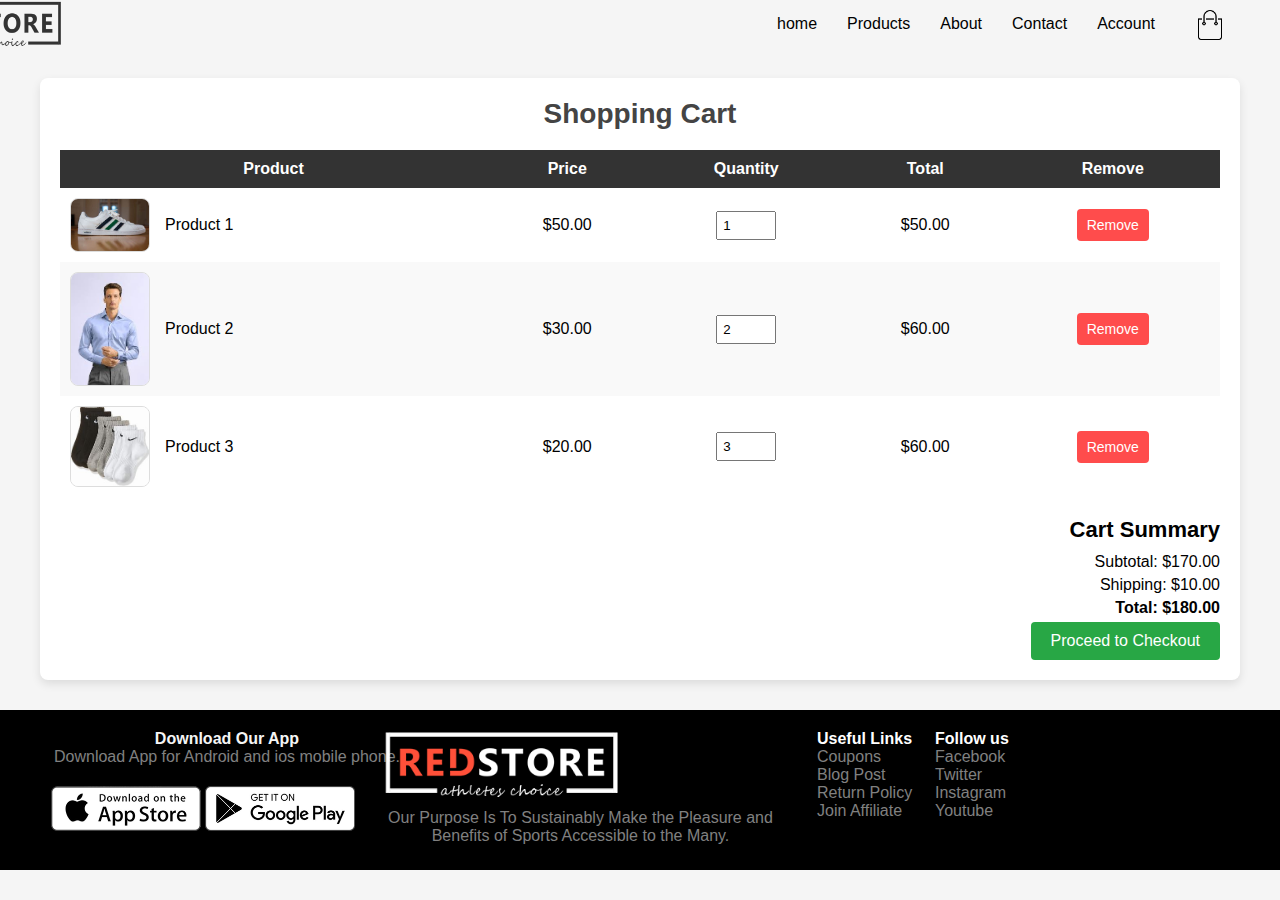
<file: project/index.html>
<!DOCTYPE html>
<html lang="en">
<head>
    <meta charset="UTF-8">
    <meta name="viewport" content="width=device-width, initial-scale=1.0">
    <title>Shopping Cart</title>
    <link rel="stylesheet" href="style.css">
</head>
<body>
    <header>
        <nav class="nav">
            <img class="logo" src="logo.png">
        <ul class="sections">
            <li><a href="Home_page.html">home</a></li>
            <li><a href="#">Products</a></li>
            <li><a href="#">About</a></li>
            <li><a href="#">Contact</a></li>
            <li><a href="#">Account</a></li>
        </ul>
        <div class="navbut">
            <a href="index.html"><img class="cart" src="cart.png"></a>
                <img class="menu" src="menu.png">
        </div>
    </nav>
    </header>

    <main class="cart-container">
        <h1>Shopping Cart</h1>
        <table class="cart-table">
            <thead>
                <tr>
                    <th>Product</th>
                    <th>Price</th>
                    <th>Quantity</th>
                    <th>Total</th>
                    <th>Remove</th>
                </tr>
            </thead>
            <tbody>
                <tr>
                    <td>
                        <div class="product-info">
                            <img src="product 3.jpg" alt="Product 1">
                            <p>Product 1</p>
                        </div>
                    </td>
                    <td>$50.00</td>
                    <td>
                        <input type="number" min="1" value="1">
                    </td>
                    <td>$50.00</td>
                    <td>
                        <button class="remove-btn">Remove</button>
                    </td>
                </tr>
                <tr>
                    <td>
                        <div class="product-info">
                            <img src="product 1.jpg" alt="Product 2">
                            <p>Product 2</p>
                        </div>
                    </td>
                    <td>$30.00</td>
                    <td>
                        <input type="number" min="1" value="2">
                    </td>
                    <td>$60.00</td>
                    <td>
                        <button class="remove-btn">Remove</button>
                    </td>
                </tr>

                <tr>
                    <td>
                        <div class="product-info">
                            <img src="product 2.jpg" alt="Product 3">
                            <p>Product 3</p>
                        </div>
                    </td>

                    <td>$20.00</td>
                    <td>
                        <input type="number" min="1" value="3">
                    </td>
                    <td>$60.00</td>
                    <td>
                        <button class="remove-btn">Remove</button>
                    </td>
                </tr>
            </tbody>
        </table>

        <div class="cart-summary">
            <h2>Cart Summary</h2>
            <p>Subtotal: $170.00</p>
            <p>Shipping: $10.00</p>
            <p><strong>Total: $180.00</strong></p>
            <a href="payment.html"><button class="checkout-btn">Proceed to Checkout</button></a>
        </div>
    </main>

    <footer>
        <div class="left_part">
            <h4>Download Our App</h4>
            <p>Download App for Android and ios mobile phone.</p>
            <img class="playstore" src="app-store.png">
            <img class="appstore" src="play-store.png">
        </div>
        <div class="middle_part">
            <img class="logo" src="logo-white.png">
            <p>Our Purpose Is To Sustainably Make the Pleasure and Benefits of Sports Accessible to the Many.</p>
        </div>
        <div class="right_part">
            <h4>Useful Links</h4>
            <ul>
                <li><a href="#">Coupons</a></li>
                <li><a href="#">Blog Post</a></li>
                <li><a href="#">Return Policy</a></li>
                <li><a href="#">Join Affiliate</a></li>
            </ul>
        </div>
        <div class="last_part">
            <h4>Follow us</h4>
            <ul>
                <li><a href="#">Facebook</a></li>
                <li><a href="#">Twitter</a></li>
                <li><a href="#">Instagram</a></li>
                <li><a href="#">Youtube</a></li>
            </ul>
        </div>
    </footer>

    <script>
        // Toggle menu for mobile
        function toggleMenu() {
            const navLinks = document.querySelector('.nav-links');
            navLinks.classList.toggle('active');
        }
    </script>
</body>
</html>
</file>
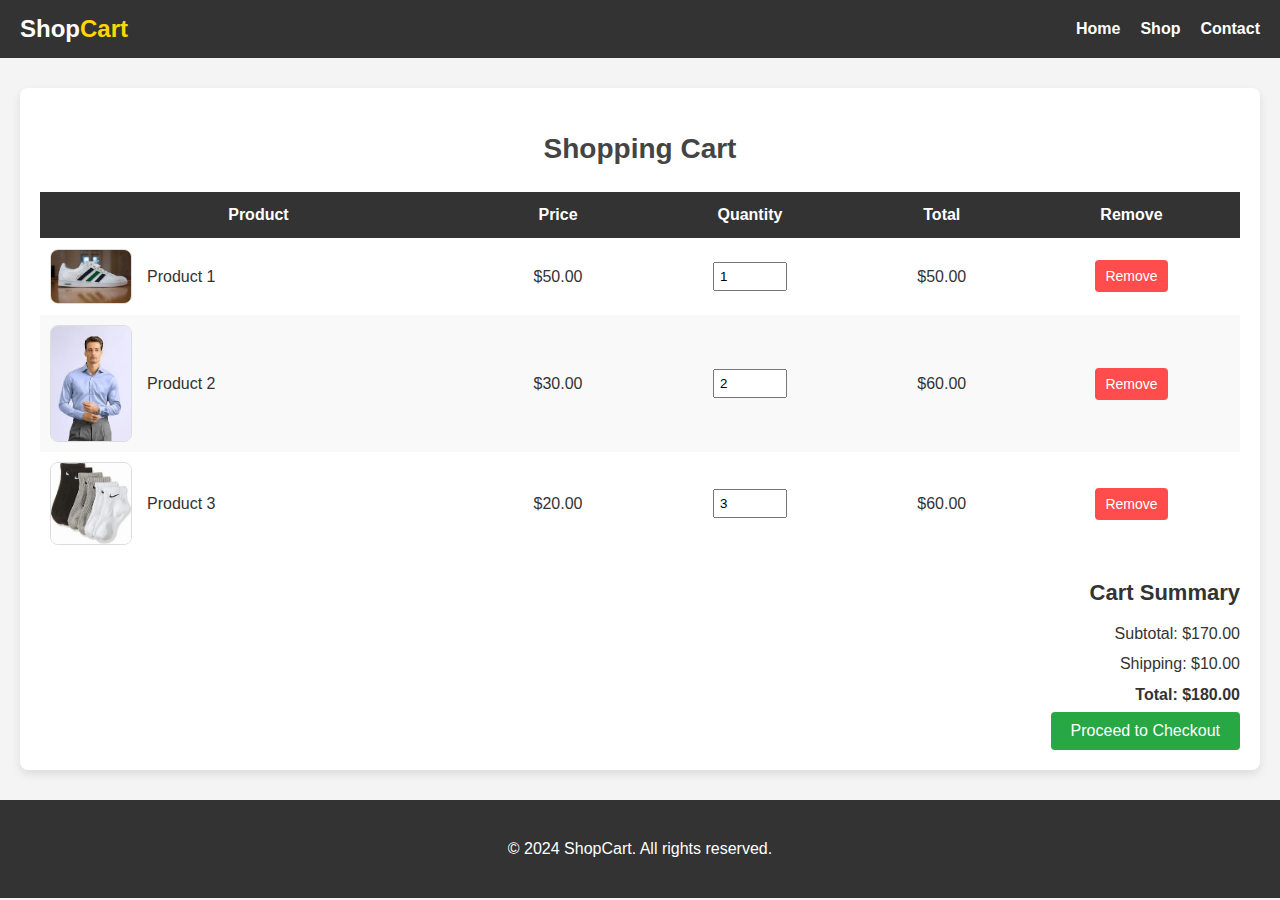
<file: project/quiz asmaa/index.html>
<!DOCTYPE html>
<html lang="en">
<head>
    <meta charset="UTF-8">
    <meta name="viewport" content="width=device-width, initial-scale=1.0">
    <title>Responsive Shopping Cart</title>
    <link rel="stylesheet" href="style.css">
</head>
<body>
    <header class="navbar">
        <div class="logo">Shop<span>Cart</span></div>
        <nav>
            <ul class="nav-links">
                <li><a href="#">Home</a></li>
                <li><a href="#">Shop</a></li>
                <li><a href="#">Contact</a></li>
            </ul>
            <button class="menu-icon" onclick="toggleMenu()">☰</button>
        </nav>
    </header>

    <main class="cart-container">
        <h1>Shopping Cart</h1>
        <table class="cart-table">
            <thead>
                <tr>
                    <th>Product</th>
                    <th>Price</th>
                    <th>Quantity</th>
                    <th>Total</th>
                    <th>Remove</th>
                </tr>
            </thead>
            <tbody>
                <tr>
                    <td>
                        <div class="product-info">
                            <img src="product 3.jpg" alt="Product 1">
                            <p>Product 1</p>
                        </div>
                    </td>
                    <td>$50.00</td>
                    <td>
                        <input type="number" min="1" value="1">
                    </td>
                    <td>$50.00</td>
                    <td>
                        <button class="remove-btn">Remove</button>
                    </td>
                </tr>
                <tr>
                    <td>
                        <div class="product-info">
                            <img src="product 1.jpg" alt="Product 2">
                            <p>Product 2</p>
                        </div>
                    </td>
                    <td>$30.00</td>
                    <td>
                        <input type="number" min="1" value="2">
                    </td>
                    <td>$60.00</td>
                    <td>
                        <button class="remove-btn">Remove</button>
                    </td>
                </tr>

                <tr>
                    <td>
                        <div class="product-info">
                            <img src="product 2.jpg" alt="Product 3">
                            <p>Product 3</p>
                        </div>
                    </td>

                    <td>$20.00</td>
                    <td>
                        <input type="number" min="1" value="3">
                    </td>
                    <td>$60.00</td>
                    <td>
                        <button class="remove-btn">Remove</button>
                    </td>
                </tr>
            </tbody>
        </table>

        <div class="cart-summary">
            <h2>Cart Summary</h2>
            <p>Subtotal: $170.00</p>
            <p>Shipping: $10.00</p>
            <p><strong>Total: $180.00</strong></p>
            <button class="checkout-btn">Proceed to Checkout</button>
        </div>
    </main>

    <footer>
        <p>&copy; 2024 ShopCart. All rights reserved.</p>
    </footer>

    <script>
        // Toggle menu for mobile
        function toggleMenu() {
            const navLinks = document.querySelector('.nav-links');
            navLinks.classList.toggle('active');
        }
    </script>
</body>
</html>
</file>
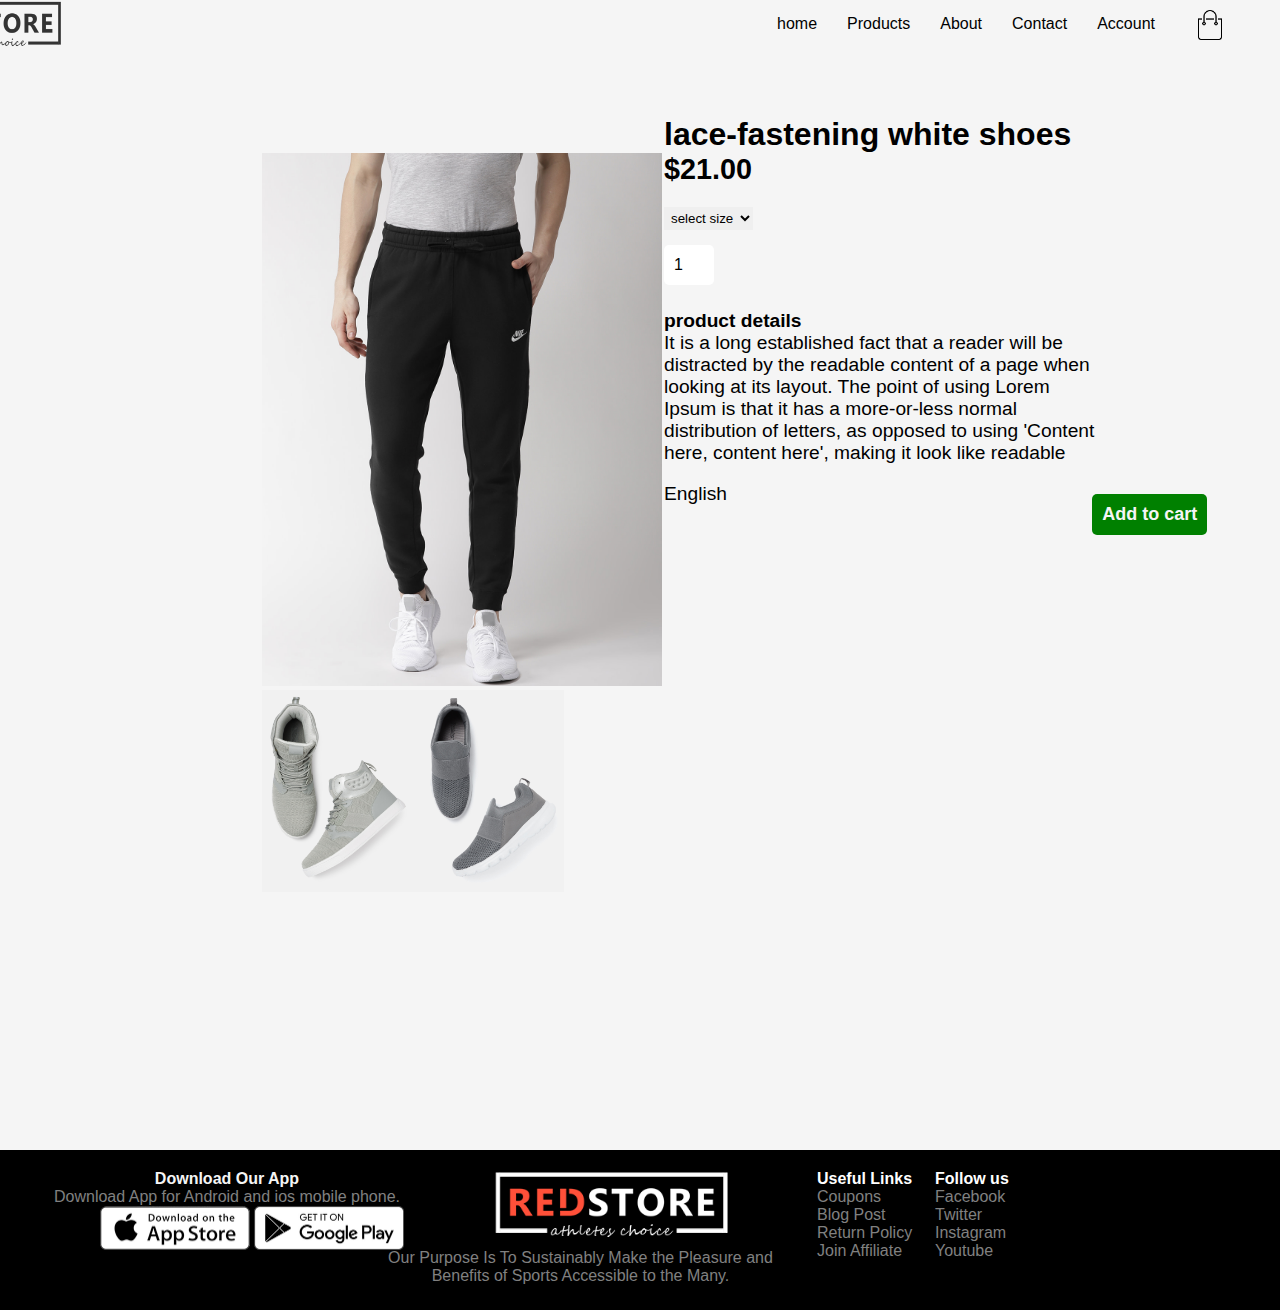
<file: project/details.html>
<!DOCTYPE html>
<html lang="en">
<head>
    <meta charset="UTF-8">
    <meta name="viewport" content="width=device-width, initial-scale=1.0">
    <link rel="stylesheet" href="https://cdnjs.cloudflare.com/ajax/libs/font-awesome/6.7.1/css/all.min.css" integrity="sha512-5Hs3dF2AEPkpNAR7UiOHba+lRSJNeM2ECkwxUIxC1Q/FLycGTbNapWXB4tP889k5T5Ju8fs4b1P5z/iB4nMfSQ==" crossorigin="anonymous" referrerpolicy="no-referrer" />
    <link rel="stylesheet" href="stylesheet.css">
    <title>Product Details</title>
</head>
<body>
    <header>
        <nav class="nav">
                <img class="logo" src="logo.png">
            <ul class="sections">
                <li><a href="Home_page.html">home</a></li>
                <li><a href="productlist.html">Products</a></li>
                <li><a href="#">About</a></li>
                <li><a href="#">Contact</a></li>
                <li><a href="#">Account</a></li>
            </ul>
            <div class="navbut">
                    <a href="index.html"><img class="cart" src="cart.png"></a>
                    <img class="menu" src="menu.png">
            </div>
        </nav>
<section class="sproduct" >
  <div class="row" >
    <div class="product-imgs">
        <img class="main-img" src="product-12.jpg">
        
        <div class="small-img-group">
          <div class="small-img-col">
            <img src="product-5.jpg"width="100%"class="small-img">
        </div>
        <div class="small-img-col">
            <img src="product-11.jpg"width="100%"class="small-img">
        </div>
    </div>
  
    <div class="product-d">
        <h3 class="title">lace-fastening white shoes</h3>
        <h2 class="price">$21.00</h2>
        <select class="size">
            <option>select size</option>
            <option>4</option>
            <option>5</option>
            <option>6</option>
            <option>7</option>
        </select>
        <div class="quantity">
        <input type="number" value="1">
        </div>
        <div class="p-detalis">
        <h4>product details</h4>
        <span>It is a long established fact that a reader will be distracted by the readable content of a page when looking at its layout. The point of using Lorem Ipsum is that it has a more-or-less normal distribution of letters, as opposed to using 'Content here, content here', making it look like readable English</span>
        <button class="buy-button">Add to cart</button>
    </div>
    </div>

  </section>   
</header>
</body>
<footer>
    <div class="left_part">
        <h4>Download Our App</h4>
        <p>Download App for Android and ios mobile phone.</p>
        <img class="playstore" src="app-store.png">
        <img class="appstore" src="play-store.png">
    </div>
    <div class="middle_part">
        <img class="logo" src="logo-white.png">
        <p>Our Purpose Is To Sustainably Make the Pleasure and Benefits of Sports Accessible to the Many.</p>
    </div>
    <div class="right_part">
        <h4>Useful Links</h4>
        <ul>
            <li><a href="#">Coupons</a></li>
            <li><a href="#">Blog Post</a></li>
            <li><a href="#">Return Policy</a></li>
            <li><a href="#">Join Affiliate</a></li>
        </ul>
    </div>
    <div class="last_part">
        <h4>Follow us</h4>
        <ul>
            <li><a href="#">Facebook</a></li>
            <li><a href="#">Twitter</a></li>
            <li><a href="#">Instagram</a></li>
            <li><a href="#">Youtube</a></li>
        </ul>
    </div>
</footer>
</html>
</file>
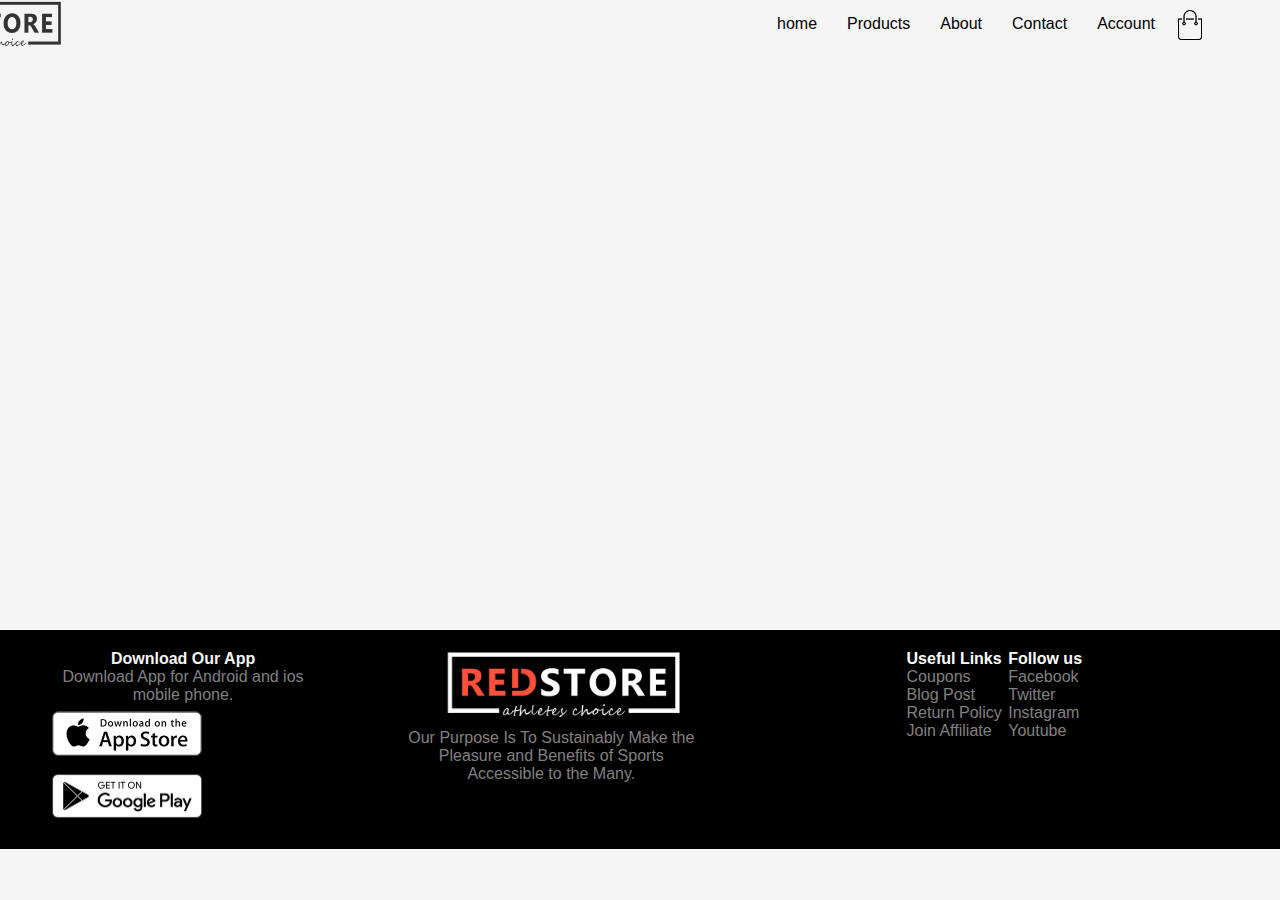
<file: project/Home_page.html>
<!DOCTYPE html>
<html lang="en">
<head>
    <meta charset="UTF-8">
    <meta name="viewport" content="width=device-width, initial-scale=1.0">
    <link rel="stylesheet" href="https://cdnjs.cloudflare.com/ajax/libs/font-awesome/6.7.1/css/all.min.css" integrity="sha512-5Hs3dF2AEPkpNAR7UiOHba+lRSJNeM2ECkwxUIxC1Q/FLycGTbNapWXB4tP889k5T5Ju8fs4b1P5z/iB4nMfSQ==" crossorigin="anonymous" referrerpolicy="no-referrer" />
    <link rel="stylesheet" href="Home_page_style.css">
    <title>Document</title>
</head>
<body>
    <header>
        <nav class="nav">
                <img class="logo" src="logo.png">
            <ul class="sections">
                <li><a href="#">home</a></li>
                <li><a href="#">Products</a></li>
                <li><a href="#">About</a></li>
                <li><a href="#">Contact</a></li>
                <li><a href="#">Account</a></li>
            </ul>
            <div class="navbut">
                    <img class="cart" src="cart.png">
            </div>
        </nav>
    </header>
</body>
<footer>
    <div class="left_part">
        <h4>Download Our App</h4>
        <p>Download App for Android and ios mobile phone.</p>
        <img class="playstore" src="app-store.png">
        <img class="appstore" src="play-store.png">
    </div>
    <div class="middle_part">
        <img class="logo" src="logo-white.png">
        <p>Our Purpose Is To Sustainably Make the Pleasure and Benefits of Sports Accessible to the Many.</p>
    </div>
    <div class="right_part">
        <h4>Useful Links</h4>
        <ul>
            <li><a href="#">Coupons</a></li>
            <li><a href="#">Blog Post</a></li>
            <li><a href="#">Return Policy</a></li>
            <li><a href="#">Join Affiliate</a></li>
        </ul>
    </div>
    <div class="last_part">
        <h4>Follow us</h4>
        <ul>
            <li><a href="#">Facebook</a></li>
            <li><a href="#">Twitter</a></li>
            <li><a href="#">Instagram</a></li>
            <li><a href="#">Youtube</a></li>
        </ul>
    </div>
</footer>
</html>
</file>
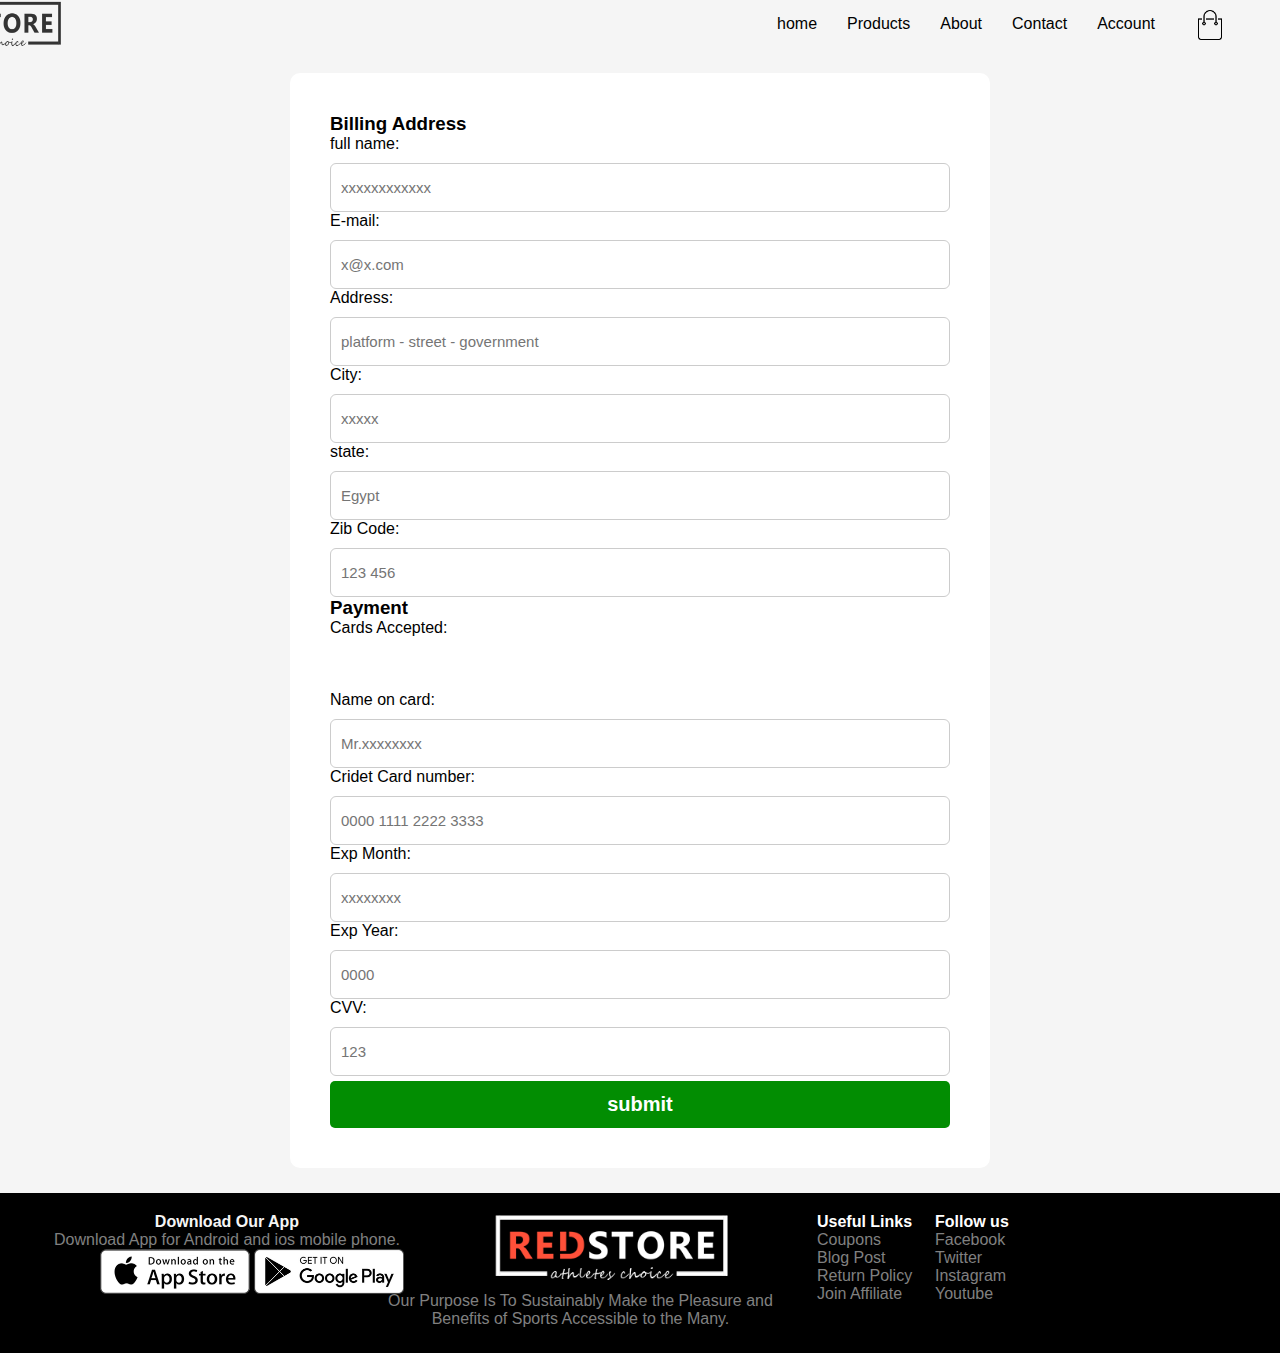
<file: project/payment.html>
<!DOCTYPE html>
<html lang="en">

  <head>
    <meta charset="UTF-8" />
    <meta name="viewport" content="width=device-width, initial-scale=1.0" />
    <title>Payment</title>
    <link rel="stylesheet" href="paymentstyle.css" /> 
  </head>
  <body>
    <header>
      <nav class="nav">
              <img class="logo" src="logo.png">
          <ul class="sections">
              <li><a href="Home_page.html">home</a></li>
              <li><a href="productlist.html">Products</a></li>
              <li><a href="#">About</a></li>
              <li><a href="#">Contact</a></li>
              <li><a href="#">Account</a></li>
          </ul>
          <div class="navbut">
                  <a href="index.html"><img class="cart" src="cart.png"></a>
                  <img class="menu" src="menu.png">
          </div>
      </nav>
    <div class="container">
        <form action="">
            <div class="row">      
                <div class="col1">
                    <h3 class = "title">Billing Address</h3>
                    <div class="input-box">
                        <span>full name:</span>
                        <input type="text"
                        placeholder="xxxxxxxxxxxx">
                    </div>

                          <div class="input-box">
                            <span>E-mail:</span>
                            <input type="email"
                            placeholder="x@x.com">
                          </div>

                          <div class="input-box">
                            <span>Address:</span>
                            <input type="text"
                            placeholder="platform - street - government">
                          </div>
                          
                          <div class="flex">
                            <div class="input-box">
                            <span>City:</span>
                            <input type="text"
                            placeholder="xxxxx">
                          </div>

                          <div class="input-box">
                            <span>state:</span>
                            <input type="text"
                            placeholder="Egypt">
                          </div>

                          <div class="input-box">
                            <span>Zib Code:</span>
                            <input type="number"
                            placeholder="123 456">
                          </div>


                         <div class="col2">
                            <h3 class = "title">Payment</h3>
                            <div class="input-box">
                                <span>Cards Accepted:</span>
                                <img url="[data-uri]"></img>
                            </div>
                      

                                  <div class="input-box">
                                    <span>Name on card:</span>
                                    <input type="text"
                                    placeholder="Mr.xxxxxxxx">
                                  </div>
        
                                  <div class="input-box">
                                    <span>Cridet Card number:</span>
                                    <input type="number"
                                    placeholder="0000 1111 2222 3333 ">
                                  </div>
                                  
                                  <div class="input-box">
                                    <span>Exp Month:</span>
                                    <input type="text"
                                    placeholder="xxxxxxxx">
                                  </div>

                                  <div class="input-box">
                                    <span>Exp Year:</span>
                                    <input type="number"
                                    placeholder="0000">
                                  </div>
        
                                  <div class="input-box">
                                    <span>CVV:</span>
                                    <input type="number"
                                    placeholder="123">
                                  </div>
                          </div>
                   </div>
           </div>

            <a href="conf.html"><button type="submit" class="btn">submit</button></a>

        </form>
    </div>
    </header>
  </body>

  <footer>
    <div class="left_part">
        <h4>Download Our App</h4>
        <p>Download App for Android and ios mobile phone.</p>
        <img class="playstore" src="app-store.png">
        <img class="appstore" src="play-store.png">
    </div>
    <div class="middle_part">
        <img class="logo" src="logo-white.png">
        <p>Our Purpose Is To Sustainably Make the Pleasure and Benefits of Sports Accessible to the Many.</p>
    </div>
    <div class="right_part">
        <h4>Useful Links</h4>
        <ul>
            <li><a href="#">Coupons</a></li>
            <li><a href="#">Blog Post</a></li>
            <li><a href="#">Return Policy</a></li>
            <li><a href="#">Join Affiliate</a></li>
        </ul>
    </div>
    <div class="last_part">
        <h4>Follow us</h4>
        <ul>
            <li><a href="#">Facebook</a></li>
            <li><a href="#">Twitter</a></li>
            <li><a href="#">Instagram</a></li>
            <li><a href="#">Youtube</a></li>
        </ul>
    </div>
</footer>

</html>
</file>
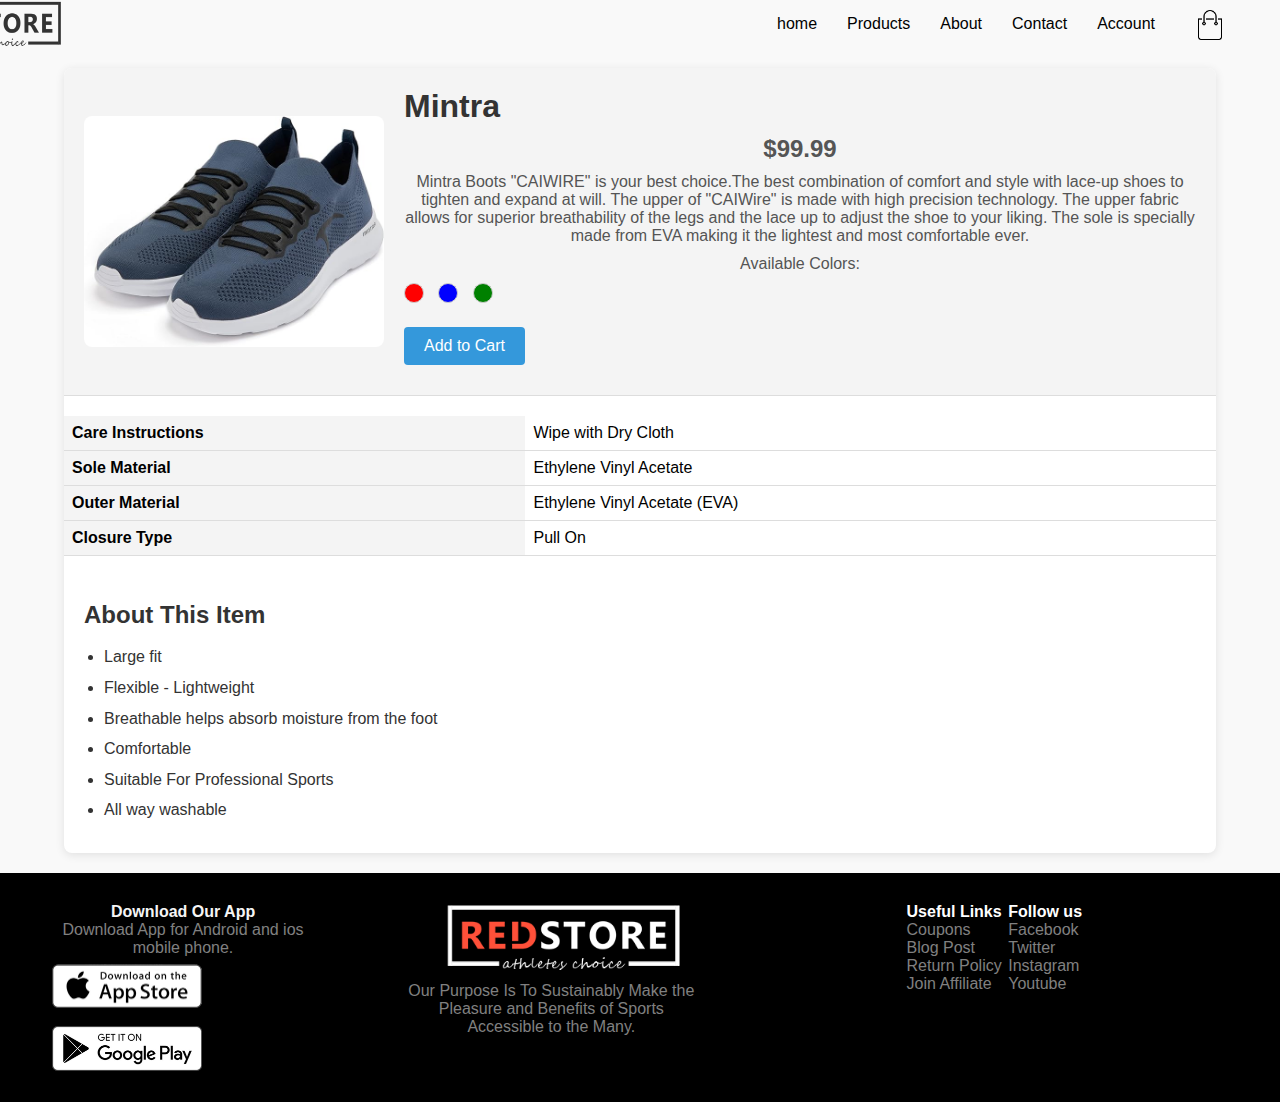
<file: project/productdetails.html>
<!DOCTYPE html>
<html lang="en">
<head>
    <meta charset="UTF-8">
    <meta name="viewport" content="width=device-width, initial-scale=1.0">
    <link rel="stylesheet" href="productdetails.css">
    <title>Product Details</title>
</head>
<body>
    <nav class="nav">
        <img class="logo" src="logo.png">
    <ul class="sections">
        <li><a href="Home_page.html">home</a></li>
        <li><a href="productlist.html">Products</a></li>
        <li><a href="#">About</a></li>
        <li><a href="#">Contact</a></li>
        <li><a href="#">Account</a></li>
    </ul>
    <div class="navbut">
            <a href="index.html"><img class="cart" src="cart.png"></a>
            <img class="menu" src="menu.png">
    </div>
</nav>
    <div class="container">
        <div class="product">
            <img src="mintra.jpg" alt="Product 1 Image">
            <div class="product-details">
                <h1>Mintra</h1>
                <p class="product-price">$99.99</p>
                <p>Mintra Boots "CAIWIRE" is your best choice.The best combination of comfort and style with lace-up shoes to tighten and expand at will. The upper of "CAIWire" is made with high precision technology. The upper fabric allows for superior breathability of the legs and the lace up to adjust the shoe to your liking. The sole is specially made from EVA making it the lightest and most comfortable ever. </p>
                <div class="color-options">
                    <p>Available Colors:</p>
                    <span class="color-red" title="Red"></span>
                    <span class="color-blue" title="Blue"></span>
                    <span class="color-green" title="Green"></span>
                </div>
                <a href="index.html" class="btn">Add to Cart</a>
            </div>
        </div>
        <table class="product-details-table">
            <tr>
                <th>Care Instructions</th>
                <td>Wipe with Dry Cloth</td>
            </tr>
            <tr>
                <th>Sole Material</th>
                <td>Ethylene Vinyl Acetate</td>
            </tr>
            <tr>
                <th>Outer Material</th>
                <td>Ethylene Vinyl Acetate (EVA)</td>
            </tr>
            <tr>
                <th>Closure Type</th>
                <td>Pull On</td>
            </tr>
        </table>
        <div class="product-description">
            <h2>About This Item</h2>
            <ul class="features-list">
                <li>Large fit</li>
                <li>Flexible - Lightweight</li>
                <li>Breathable helps absorb moisture from the foot</li>
                <li>Comfortable</li>
                <li>Suitable For Professional Sports</li>
                <li>All way washable</li>
            </ul>
        </div>
        
        
            </p>
        </div>
    </div>
</body>
<footer>
    <div class="left_part">
        <h4>Download Our App</h4>
        <p>Download App for Android and ios mobile phone.</p>
        <img class="playstore" src="app-store.png">
        <img class="appstore" src="play-store.png">
    </div>
    <div class="middle_part">
        <img class="logo" src="logo-white.png">
        <p>Our Purpose Is To Sustainably Make the Pleasure and Benefits of Sports Accessible to the Many.</p>
    </div>
    <div class="right_part">
        <h4>Useful Links</h4>
        <ul>
            <li><a href="#">Coupons</a></li>
            <li><a href="#">Blog Post</a></li>
            <li><a href="#">Return Policy</a></li>
            <li><a href="#">Join Affiliate</a></li>
        </ul>
    </div>
    <div class="last_part">
        <h4>Follow us</h4>
        <ul>
            <li><a href="#">Facebook</a></li>
            <li><a href="#">Twitter</a></li>
            <li><a href="#">Instagram</a></li>
            <li><a href="#">Youtube</a></li>
        </ul>
    </div>
</footer>
</html>
</file>
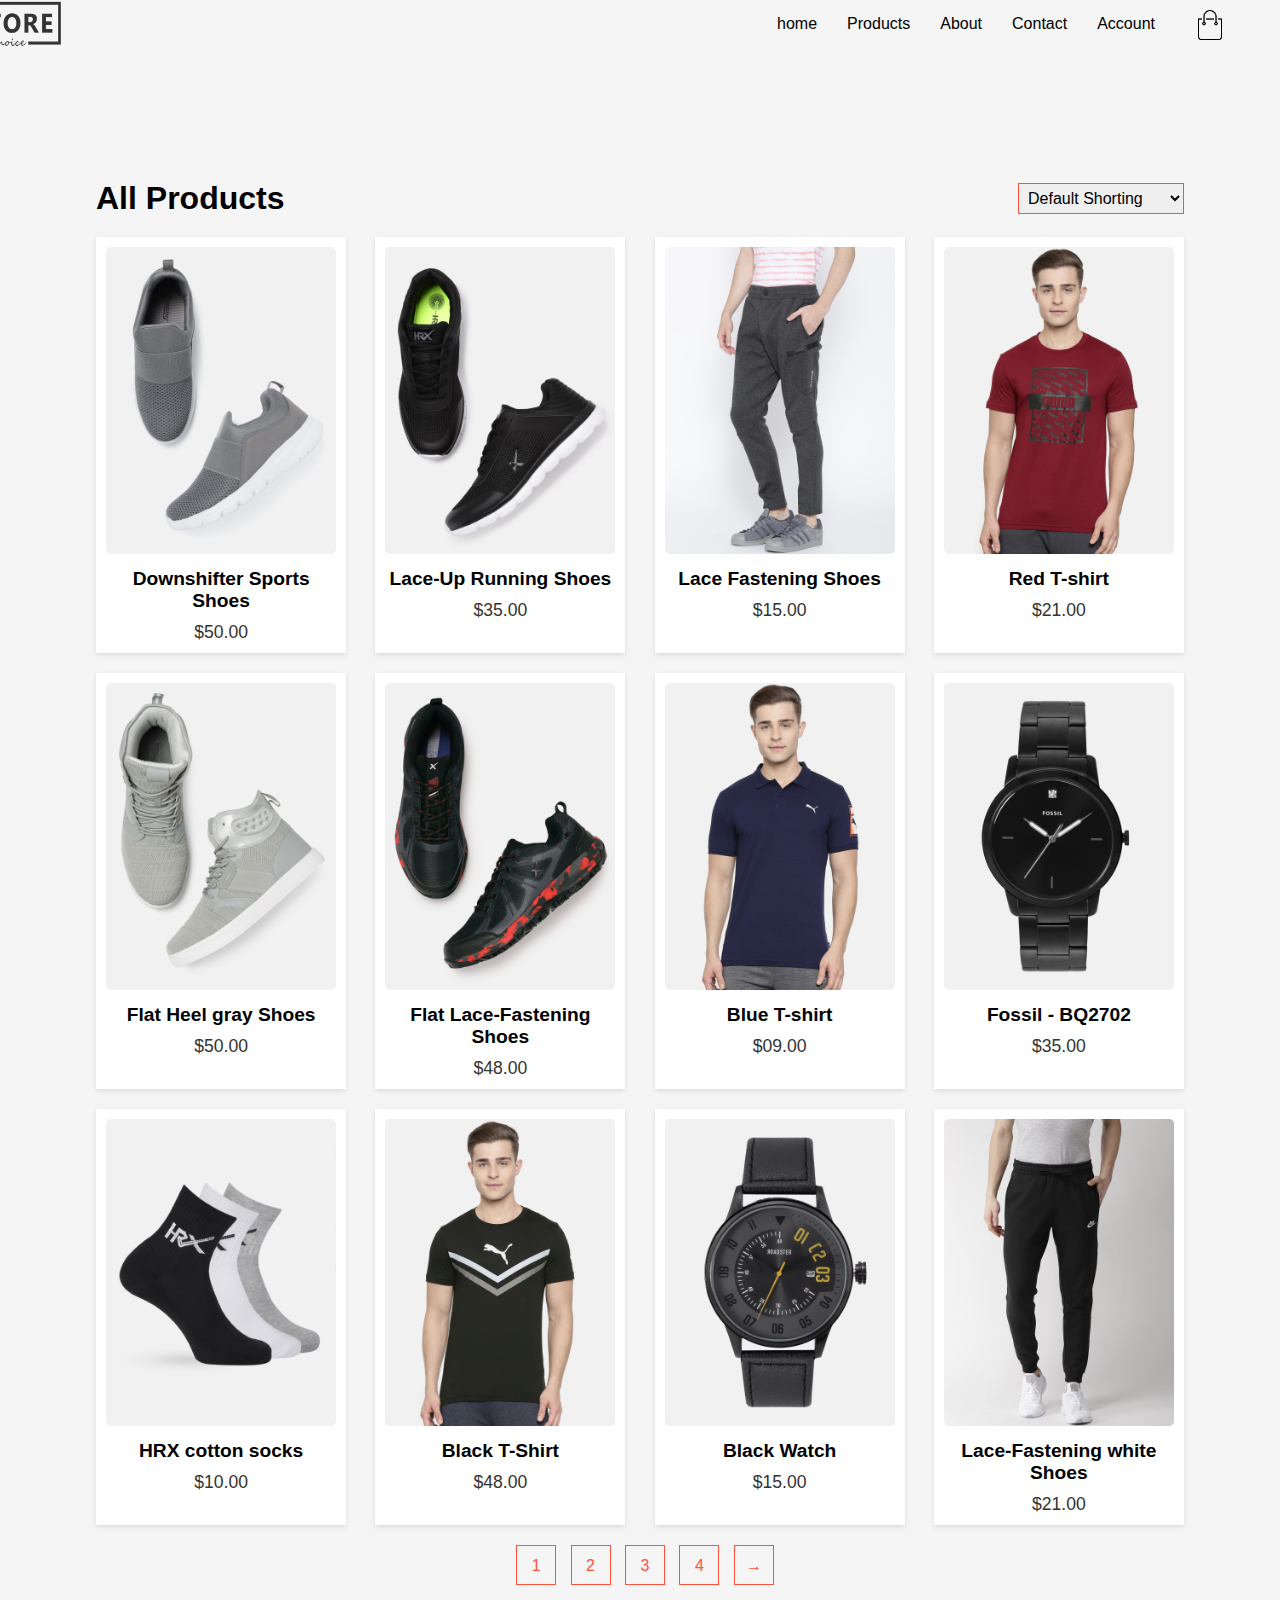
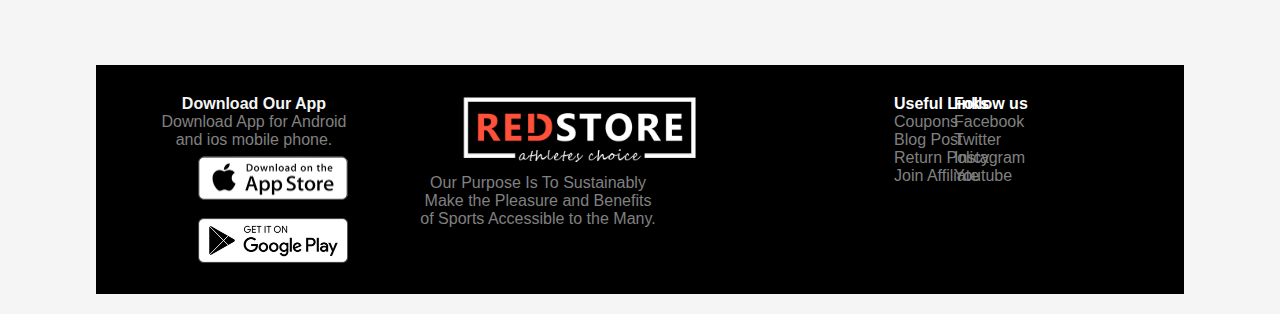
<file: project/productlist.html>
<!DOCTYPE html>
<html lang="en">
<head>
    <meta charset="UTF-8">
    <meta name="viewport" content="width=device-width, initial-scale=1.0">
    <link rel="stylesheet" href="https://cdnjs.cloudflare.com/ajax/libs/font-awesome/6.7.1/css/all.min.css" integrity="sha512-5Hs3dF2AEPkpNAR7UiOHba+lRSJNeM2ECkwxUIxC1Q/FLycGTbNapWXB4tP889k5T5Ju8fs4b1P5z/iB4nMfSQ==" crossorigin="anonymous" referrerpolicy="no-referrer" />
    <link rel="stylesheet" href="productlist.css">
    <title>All Products - Redstore</title>
</head>
<body>
    <header>
        <nav class="nav">
                <img class="logo" src="logo.png">
            <ul class="sections">
                <li><a href="Home_page.html">home</a></li>
                <li><a href="#">Products</a></li>
                <li><a href="#">About</a></li>
                <li><a href="#">Contact</a></li>
                <li><a href="#">Account</a></li>
            </ul>
            <div class="navbut">
                    <a href="index.html"><img class="cart" src="cart.png"></a>
                    <img class="menu" src="menu.png">
            </div>
        </nav>
    </header>

    <!---sorting--->
<div class ="small-container">

<div class="row-2">
    <h2>All Products</h2>
    <select>
        <option>Default Shorting</option>
        <option>Short by price</option>
        <option>Short by popularity</option>
        <option>Short by rating</option>
        <option>Short by sale</option>
    </select>
</div>

<div class="rows">
    <div class="col-4">
        <a href="productdetails.html"><img src="product-11.jpg" alt="Product Image"></a>
        <h4>Downshifter Sports Shoes</h4>
        <div class="rating">
            <i class="fa fa-star"></i>
            <i class="fa fa-star"></i>
            <i class="fa fa-star"></i>
            <i class="fa fa-star-half-stroke"></i>
            <i class="fa fa-star"></i>
        </div>
        <p>$50.00</p>
    </div>
    <div class="col-4">
        <a href="productdetails.html"><img src="product-2.jpg" alt="Product Image"></a>
        <h4>Lace-Up Running Shoes</h4>
        <div class="rating">
            <i class="fa fa-star"></i>
            <i class="fa fa-star"></i>
            <i class="fa fa-star"></i>
            <i class="fa fa-star"></i>
            <i class="fa fa-star"></i>
        </div>
        <p>$35.00</p>
    </div>
    <div class="col-4">
        <a href="productdetails.html"><img src="product-3.jpg" alt="Product Image"></a>
        <h4>Lace Fastening Shoes</h4>
        <div class="rating">
            <i class="fa fa-star"></i>
            <i class="fa fa-star"></i>
            <i class="fa fa-star"></i>
            <i class="fa fa-star"></i>
            <i class="fa-regular fa-star"></i>
        </div>
        <p>$15.00</p>
    </div>

    <div class="col-4">
        <a href="productdetails.html"></a><img src="product-1.jpg"alt="Product Image"></a>
        <h4>Red T-shirt</h4>
        <div class="rating">
            <i class="fa fa-star" ></i>
            <i class="fa fa-star" ></i>
            <i class="fa fa-star" ></i>
            <i class="fa fa-star" ></i>
            <i class="fa-regular fa-star"></i>
        </div>
        <p>$21.00</p>
    </div>
</div>  

<div class="rows">
    <div class="col-4">
        <a href="productdetails.html"><img src="product-5.jpg"alt="Product Image"></a>
        <h4>Flat Heel gray Shoes</h4>
        <div class="rating">
            
            <i class="fa fa-star" ></i>
            <i class="fa fa-star" ></i>
            <i class="fa fa-star" ></i>
            <i class="fa fa-star" ></i>
            <i class="fa-regular fa-star-half-stroke"></i>
        </div>
        <p>$50.00</p>
    </div>
    <div class="col-4">
        <a href="productdetails.html"></a><img src="product-10.jpg"alt="Product Image"></a>
        <h4>Flat Lace-Fastening Shoes</h4>
        <div class="rating">
            <i class="fa fa-star" ></i>
            <i class="fa fa-star" ></i>
            <i class="fa fa-star" ></i>
            <i class="fa fa-star" ></i>
            <i class="fa-regular fa-star-half-stroke"></i>
        </div>
        <p>$48.00</p>
    </div>  
    <div class="col-4">
        <a href="productdetails.html"></a><img src="product-4.jpg"alt="Product Image"></a>
        <h4>Blue T-shirt </h4>
        <div class="rating">
            <i class="fa fa-star" ></i>
            <i class="fa fa-star" ></i>
            <i class="fa fa-star" ></i>
            <i class="fa fa-star" ></i>
            <i class="fa fa-star" ></i>
        </div>
        <p>$09.00</p>
    </div>
    <div class="col-4">
        <a href="productdetails.html"></a><img src="product-8.jpg"alt="Product Image"></a>
        <h4>Fossil - BQ2702</h4>
        <div class="rating">
            <i class="fa fa-star" ></i>
            <i class="fa fa-star" ></i>
            <i class="fa fa-star" ></i>
            <i class="fa fa-star" ></i>
            <i class="fa-regular fa-star"></i>
        </div>
        <p>$35.00</p>
    </div>  
</div>


<div class="rows">
    <div class="col-4">
        <a href="productdetails.html"></a><img src="product-7.jpg"alt="Product Image"></a>
        <h4>HRX cotton socks</h4>
        <div class="rating">
            
            <i class="fa fa-star" ></i>
            <i class="fa fa-star" ></i>
            <i class="fa fa-star" ></i>
            <i class="fa fa-star" ></i>
            <i class="fa-regular fa-star-half-stroke"></i>
        </div>
        <p>$10.00</p>
    </div>
    <div class="col-4">
        <a href="productdetails.html"></a><img src="product-6.jpg"alt="Product Image"></a>
        <h4>Black T-Shirt</h4>
        <div class="rating">
            <i class="fa fa-star" ></i>
            <i class="fa fa-star" ></i>
            <i class="fa fa-star" ></i>
            <i class="fa-regular fa-star-half-stroke"></i>
            <i class="fa-regular fa-star"></i>
        </div>
        <p>$48.00</p>
    </div>
 <div class="col-4">
    <a href="productdetails.html"></a><img src="product-9.jpg"alt="Product Image"></a>
        <h4>Black Watch</h4>
        <div class="rating">
            <i class="fa fa-star" ></i>
            <i class="fa fa-star" ></i>
            <i class="fa fa-star" ></i>
            <i class="fa fa-star" ></i>
            <i class="fa-regular fa-star"></i>
        </div>
        <p>$15.00</p>
    </div>
    <div class="col-4">
        <a href="productdetails.html"></a><img src="product-12.jpg"alt="Product Image"></a>
        <h4>Lace-Fastening white Shoes</h4>
        <div class="rating">
            <i class="fa fa-star" ></i>
            <i class="fa fa-star" ></i>
            <i class="fa fa-star" ></i>
            <i class="fa-regular fa-star-half-stroke"></i>
            <i class="fa-regular fa-star"></i>
        </div>
        <p>$21.00</p>
    </div>  
</div>

<div class="page-btn">
    <span>1</span>
    <span>2</span>
    <span>3</span>
    <span>4</span>
    <span>&#8594;</span>
</div>



    











</body>
<footer>
    <div class="left_part">
        <h4>Download Our App</h4>
        <p>Download App for Android and ios mobile phone.</p>
        <img class="playstore" src="app-store.png">
        <img class="appstore" src="play-store.png">
    </div>
    <div class="middle_part">
        <img class="logo" src="logo-white.png">
        <p>Our Purpose Is To Sustainably Make the Pleasure and Benefits of Sports Accessible to the Many.</p>
    </div>
    <div class="right_part">
        <h4>Useful Links</h4>
        <ul>
            <li><a href="#">Coupons</a></li>
            <li><a href="#">Blog Post</a></li>
            <li><a href="#">Return Policy</a></li>
            <li><a href="#">Join Affiliate</a></li>
        </ul>
    </div>
    <div class="last_part">
        <h4>Follow us</h4>
        <ul>
            <li><a href="#">Facebook</a></li>
            <li><a href="#">Twitter</a></li>
            <li><a href="#">Instagram</a></li>
            <li><a href="#">Youtube</a></li>
        </ul>
    </div>
</footer>
</html>
</file>
<file: project/style.css>
*{
    padding: 0;
    margin: 0;
    box-sizing: border-box;
    font-family: 'Segoe UI', Tahoma, Geneva, Verdana, sans-serif;
}
body{
    background-color: whitesmoke;
}
.nav{
    margin: 0px 70px 0px 70px;
    display: flex;
    text-align: center;
    justify-content: flex-end;
}
.nav .logo{
    width: 150px;
    margin: 0px 700px 0 700px;
}
.nav .sections{
    display: flex;
    list-style: none;
    
}
.nav .sections li{
    margin: 15px;
}
.nav .sections a{
    text-decoration: none;
    color:black;
}
.nav .sections li a:hover{
    color: pink;
}
.nav .navbut .cart{
    margin:10px 5px 0px 5px;
height: 30px;
position: relative;
right: -20px 

}
.nav .navbut .menu{
    position: relative;
    left: 65px;
    bottom: 30px;
    height: 30px;
    cursor: pointer;
    display: none;
}

/* Cart Container */
.cart-container {
    max-width: 1200px;
    margin: 30px auto;
    padding: 20px;
    background: white;
    border-radius: 8px;
    box-shadow: 0 4px 10px rgba(0, 0, 0, 0.1);
}

.cart-container h1 {
    text-align: center;
    margin-bottom: 20px;
    font-size: 28px;
    color: #444;
}

/* Cart Table */
.cart-table {
    width: 100%;
    border-collapse: collapse;
    margin-bottom: 20px;
}

.cart-table thead tr {
    background: #333;
    color: white;
}

.cart-table th, .cart-table td {
    padding: 10px;
    text-align: center;
}

.cart-table tbody tr:nth-child(even) {
    background-color: #f9f9f9;
}

.cart-table .product-info {
    display: flex;
    align-items: center;
    gap: 15px;
}

.cart-table .product-info img {
    width: 80px;
    border-radius: 8px;
    border: 1px solid #ddd;
}

.cart-table input[type="number"] {
    width: 60px;
    padding: 5px;
}

.remove-btn {
    background: #FF4C4C;
    color: white;
    border: none;
    padding: 8px 10px;
    cursor: pointer;
    border-radius: 4px;
    font-size: 14px;
}

.remove-btn:hover {
    background: #FF2C2C;
}

/* Cart Summary */
.cart-summary {
    text-align: right;
}

.cart-summary h2 {
    font-size: 22px;
    margin-bottom: 10px;
}

.cart-summary p {
    text-align: right;
    margin: 5px 0;
}

.cart-summary .checkout-btn {
    background: #28A745;
    color: white;
    border: none;
    padding: 10px 20px;
    font-size: 16px;
    border-radius: 4px;
    cursor: pointer;
}

.cart-summary .checkout-btn:hover {
    background: #218838;
}

/* Footer */
footer{
    display: flex;
    justify-content: space-between;
    padding: 20px 50px 20px;
    background-color: black;
 }
footer .left_part{
    width: 30%;
    color: whitesmoke;

 }
 footer .left_part h4,p{
    text-align: center;
 }
footer .left_part p{
    color: gray;
 }
 footer .left_part .playstore,.appstore{
    width: 150px;
    position: relative;
    left:1px;
    top:20px;
 }
footer .middle_part{
    width: 35%;
    position: relative;
    right: 30px
}
footer .middle_part .logo{
    align-items: center;
    position: relative;
    left: 10px;
    height: 70px;
}
footer .middle_part p{
    text-align: center;
    color: gray;
    margin: 5px;
}
footer .right_part{
    width: 10%;

}
footer .right_part h4{
    color: white;
}
footer .right_part li{
    list-style: none;
}
footer .right_part ul li a{
    color: gray;
    text-decoration: none;
 }
footer .right_part li a:hover{
    color: pink;
 }
footer .last_part{
    width: 25%;
}
footer .last_part h4{
    color: white;
}
footer .last_part li{
    list-style: none;
 }
footer .last_part li a{
    color: gray;
    text-decoration: none;
 }
footer .last_part li a:hover{
    color: pink;
}

/* Responsive Design */
@media (max-width: 768px) {


    .cart-table th, .cart-table td {
        font-size: 14px;
    }

    .cart-summary {
        text-align: center;
    }

    .cart-summary .checkout-btn {
        width: 100%;
    }
    
header .nav{
    padding: 0;
}
.nav .navbut .menu{
    display: block;
}
.nav .sections {
    flex-direction: column;
    width: 100%;
    height: 100vh;
    justify-content: center;
    background: pink;
    margin-top: -900px;
    transition: .5s;
    border-bottom-right-radius: 150px;
    right: 0;
    top: 0;
}
header .content{
    width:190%;
    top:30px;
    right:250px;
}
header .content h1{
    width: 50%;
    position: relative;
    left: 250px;
    top: 100px;
}
header .content p{
 position: relative;
 width: 50%;
 left: 250px;
 top: 100px;
}
header .content .explore{
    position: relative;
    top: 100px;
    left: 30px
}
header .content .homeimg{
    width:30%;
    height: fit-content;
    position: relative;
    left: 40px;
    top: 150px;
}   
footer .left_part{
    position: relative;
    left:120px;
}
footer .left_part p,h4{
    width:200px;
    position: relative;
    right:25px;
}
footer .left_part .playstore,.appstore{
    position: relative;
    left:1px;
    top:0;
}

footer .middle_part .logo{
    width: 150px;
    position: relative;
    left:150px;
}
footer .middle_part p{
    position: relative;
    left:90px;
    width: 280px;
}
footer .right_part{
    width: 100px;
    position: relative;
    left: 130px;
}
footer .right_part li{
    position: relative;
    left: 30px;

}
footer .last_part{
    position: relative;
    left: 150px
}
footer .last_part h4{
    position: relative;
    right: 40px
}
footer .last_part li{
    position: relative;
    left: 10px
}
footer{
    flex-direction: column;
    justify-content: center;
}

}
</file>
<file: project/stylesheet.css>
*{
    padding: 0;
    margin: 0;
    box-sizing: border-box;
    font-family: 'Segoe UI', Tahoma, Geneva, Verdana, sans-serif;
}
body{
    background-color: whitesmoke;
}
.nav{
    margin: 0px 70px 0px 70px;
    display: flex;
    text-align: center;
    justify-content: flex-end;
}
.nav .logo{
    width: 150px;
    margin: 0px 700px 0 700px;
}
.nav .sections{
    display: flex;
    list-style: none;
    
}
.nav .sections li{
    margin: 15px;
}
.nav .sections a{
    text-decoration: none;
    color:black;
}
.nav .sections li a:hover{
    color: pink;
}
.nav .navbut .cart{
    margin:10px 5px 0px 5px;
height: 30px;
position: relative;
right: -20px 

}
.nav .navbut .menu{
    position: relative;
    left: 65px;
    bottom: 30px;
    height: 30px;
    cursor:pointer;
    display: none;
}

header{
    height: fit-content;
}

.small-img-group{
    display: flex;
    justify-content: space-between;
}
.small-img-col{
    cursor: pointer;
}

.sproduct{
display: block;
padding: 5px 10px;
border-radius: 5px;
position: relative;
top:100px;
}
.sproduct input{
    width: 50px;
    height: 40px;
    padding-left: 10px;
    font-size: 16px;
    margin-right: 10px;
    padding: 5px 10px;
    border-radius: 5px;
    border: none;
    
}
.sproduct input:focus{
    outline: none;
}
.buy-button{
    background: #e3dce3;
    opacity: 1;
    transition: 0.3s all;
    margin:10px;
    padding: 10px;
    border-radius: 5px;
    border: none;
    position: relative;
    left:350px;
    top:20px;
    font-size: large;
    font-weight: bold;
    background-color: green;
    color: whitesmoke;
}
.buy-button:hover{
    background-color: rgb(5, 85, 5);
}
.small-img-group{
    max-height: 300px;
    max-width: 24%;
    position: relative;
    left: 20%;
}
.main-img{
max-width: 400px;
max-height: 200%;
position: relative;
left: 20%;

}
.product-d{
    font-size: larger;
position:relative;
left: 150px;
bottom: 680px;

}
.title{
position: relative;
bottom: 100px;
left: 40%;
font-size: xx-large;

}
.price{
    position: relative;
    bottom: 100px;
    left: 40%;
}
.size{
    padding: 3px;
    position: relative;
    bottom:80px ;
    left: 40%;
    border:none;
}
.quantity{
    position: relative;
    bottom: 65px;
    left: 40%;
}
.p-detalis{
    position: relative;
    left: 40%;
    bottom: 40px;
   width: 35%;
}











footer{
    display: flex;
    justify-content: space-between;
    padding: 20px 50px 20px;
    background-color: black;
 }
footer .left_part{
    width: 30%;
    color: whitesmoke;

 }
 footer .left_part h4,p{
    text-align: center;
 }
footer .left_part p{
    color: gray;
 }
 footer .left_part .playstore,.appstore{
    width: 150px;
    position: relative;
    left:50px
 }
footer .middle_part{
    width: 35%;
    position: relative;
    right: 30px
}
footer .middle_part .logo{
    align-items: center;
    position: relative;
    left: 120px;
    height: 70px;
}
footer .middle_part p{
    text-align: center;
    color: gray;
    margin: 5px;
}
footer .right_part{
    width: 10%;

}
footer .right_part h4{
    color: white;
}
footer .right_part ul li a{
    color: gray;
    text-decoration: none;
 }
footer .right_part li a:hover{
    color: pink;
 }
footer .last_part{
    width: 25%;
}
footer .last_part h4{
    color: white;
}
footer .last_part li a{
    color: gray;
    text-decoration: none;
 }
footer .last_part li a:hover{
    color: pink;
}




@media(max-width:768px){
    header .nav{
        padding: 0;
    }
    .nav .navbut .menu{
        display: block;
    }
    .nav .sections {
        flex-direction: column;
        width: 100%;
        height: 100vh;
        justify-content: center;
        background: pink;
        margin-top: -900px;
        transition: .5s;
        border-bottom-right-radius: 150px;
        right: 0;
        top: 0;
    }
    header .content{
        width:190%;
        top:30px;
        right:250px;
    }
    header .content h1{
        width: 50%;
        position: relative;
        left: 250px;
        top: 100px;
    }
    header .content p{
     position: relative;
     width: 50%;
     left: 250px;
     top: 100px;
    }
    header .content .explore{
        position: relative;
        top: 100px;
        left: 30px
    }
    header .content .homeimg{
        width:30%;
        height: fit-content;
        position: relative;
        left: 40px;
        top: 150px;
    }   
    footer .left_part{
        position: relative;
        left:120px;
    }
    footer .left_part p,h4{
        width:200px;
        position: relative;
        right:25px;
    }
    footer .left_part .playstore,.appstore{
        position: relative;
        left:1px
    }
    footer .middle_part .logo{
        width: 150px;
        position: relative;
        left:150px;
    }
    footer .middle_part p{
        position: relative;
        left:90px;
        width: 280px;
    }
    footer .right_part{
        width: 100px;
        position: relative;
        left: 130px;
    }
    footer .right_part h4{
        position: relative;
        left: 30px;
    }
    footer .right_part li{
        position: relative;
        left: 30px;
    
    }
    footer .last_part{
        position: relative;
        left: 150px
    }
    footer .last_part h4{
        position: relative;
        left: 10px
    }
    footer .last_part li{
        position: relative;
        left: 10px
    }
    footer{
        flex-direction: column;
        justify-content: center;
    }
    
    }
</file>
<file: project/Home_page_style.css>
*{
    padding: 0;
    margin: 0;
    box-sizing: border-box;
    font-family: 'Segoe UI', Tahoma, Geneva, Verdana, sans-serif;
}
body{
    background-color: whitesmoke;
}
.nav{
    margin: 0px 70px 0px 70px;
    display: flex;
    text-align: center;
    justify-content: flex-end;
}
.nav .logo{
    width: 150px;
    margin: 0px 700px 0 700px;
}
.nav .sections{
    display: flex;
    list-style: none;
}
.nav .sections li{
    margin: 15px;
}
.nav .sections a{
    text-decoration: none;
    color:black;
}
.nav .sections li a:hover{
    color: pink;
}
.nav .navbut .cart{
    margin:10px 5px 0px 5px;
height: 30px;

}






/*remove this part when you start your part*/
header{
    width: 100%;
    height: 570px;
    margin-bottom: 60px;
}








footer{
    display: flex;
    justify-content: space-between;
    padding: 20px 50px 20px;
    background-color: black;
 }
footer .left_part{
    width: 30%;
    color: whitesmoke;

 }
 footer .left_part h4,p{
    text-align: center;
 }
footer .left_part p{
    color: gray;
 }
 footer .left_part .playstore,.appstore{
    width: 150px;
    margin:7px 2px 7px 2px;
 }
footer .middle_part{
    width: 35%;
    margin-left: 80px;
}
footer .middle_part .logo{
    align-items: center;
    position: relative;
    left: 50px;
    height: 70px;
}
footer .middle_part p{
    text-align: center;
    color: gray;
    margin: 5px;
}
footer .right_part{
    width: 25%;
    margin:0px 80px 0px 0px;
    position: relative;
    left:200px;
}
footer .right_part h4{
    color: white;
}
footer .right_part li a{
    color: gray;
    text-decoration: none;
 }
footer .right_part li a:hover{
    color: pink;
 }
footer .last_part{
    width: 25%;
}
footer .last_part h4{
    color: white;
}
footer .last_part li a{
    color: gray;
    text-decoration: none;
 }
footer .last_part li a:hover{
    color: pink;
}
</file>
<file: project/paymentstyle.css>
*{
    padding: 0;
    margin: 0;
    box-sizing: border-box;
    font-family: 'Segoe UI', Tahoma, Geneva, Verdana, sans-serif;
}
body{
    background-color: whitesmoke;
}
header{
    width: 100%;
    height: fit-content;
}
.nav{
    margin: 0px 70px 0px 70px;
    display: flex;
    text-align: center;
    justify-content: flex-end;
}
.nav .logo{
    width: 150px;
    margin: 0px 700px 0 700px;
}
.nav .sections{
    display: flex;
    list-style: none;
    
}
.nav .sections li{
    margin: 15px;
}
.nav .sections a{
    text-decoration: none;
    color:black;
}
.nav .sections li a:hover{
    color: pink;
}
.nav .navbut .cart{
    margin:10px 5px 0px 5px;
height: 30px;
position: relative;
right: -20px 

}
.nav .navbut .menu{
    position: relative;
    left: 65px;
    bottom: 30px;
    height: 30px;
    cursor: pointer;
    display: none;
}
.container {
  display: flex;
  justify-content: center;
  align-content: center;    
  min-height: 100px;
  background-color: whitesmoke;
  padding: 25px;
}

.container form {
  width: 700px;
  padding: 40px;
  background-color: white;
  border-radius:10px;
}

form.row {
    display: flex;
    gap:20px;
    flex-wrap: wrap;
}

.row.column{

    flex: 1 1 250px;
}

.column.title {
    font-size: 20px;
    color: #333;
    text-transform: uppercase;
    margin-bottom: 10px;
}

.column.input-box {
    margin: 15px 0;

}

.input-box span{
    display: block;
    margin-bottom:10px ;
}

.input-box input{
    width:100%;
    padding: 15px 10px;
    border: 1px solid #ccc;
    border-radius: 6px;
    font-size: 15px;
}

.column.flex{
    display: flex;
    gap: 20px;
}

.flex.input-box {
    margin-top: 5px;
}

.input-box img{
    height: 35px;
    margin-top: 5px;
    filter: drop-shadow(0 0 1px #000);

}


form .btn{
    width:100%;
    padding: 12px;
    background-color: rgb(2, 141, 2);
    border-radius:5px;
    border:none;
    outline: none;
    font-size: 20px;
    color: #fff;
    margin-top: 5px;
    transition: .4s;
    font-weight: bold;
}

form .btn:hover{
    background-color: rgb(2, 74, 2);
}



footer{
    display: flex;
    justify-content: space-between;
    padding: 20px 50px 20px;
    background-color: black;
 }
footer .left_part{
    width: 30%;
    color: whitesmoke;

 }
 footer .left_part h4,p{
    text-align: center;
 }
footer .left_part p{
    color: gray;
 }
 footer .left_part .playstore,.appstore{
    width: 150px;
    position: relative;
    left:50px
 }
footer .middle_part{
    width: 35%;
    position: relative;
    right: 30px
}
footer .middle_part .logo{
    align-items: center;
    position: relative;
    left: 120px;
    height: 70px;
}
footer .middle_part p{
    text-align: center;
    color: gray;
    margin: 5px;
}
footer .right_part{
    width: 10%;

}
footer .right_part h4{
    color: white;
}
footer .right_part ul li a{
    color: gray;
    text-decoration: none;
 }
footer .right_part li a:hover{
    color: pink;
 }
footer .last_part{
    width: 25%;
}
footer .last_part h4{
    color: white;
}
footer .last_part li a{
    color: gray;
    text-decoration: none;
 }
footer .last_part li a:hover{
    color: pink;
}


@media(max-width:768px){
    header{
        height: fit-content;
    }
header .nav{
    padding: 0;
}
.nav .navbut .menu{
    display: block;
}
.nav .sections {
    flex-direction: column;
    width: 100%;
    height: 100vh;
    justify-content: center;
    background: pink;
    margin-top: -900px;
    transition: .5s;
    border-bottom-right-radius: 150px;
    right: 0;
    top: 0;
}
header .content{
    width:190%;
    top:30px;
    right:250px;
}
header .content h1{
    width: 50%;
    position: relative;
    left: 250px;
    top: 100px;
}
header .content p{
 position: relative;
 width: 50%;
 left: 250px;
 top: 100px;
}
header .content .explore{
    position: relative;
    top: 100px;
    left: 30px
}
header .content .homeimg{
    width:30%;
    height: fit-content;
    position: relative;
    left: 40px;
    top: 150px;
}   
footer .left_part{
    position: relative;
    left:120px;
}
footer .left_part p,h4{
    width:200px;
    position: relative;
    right:25px;
}
footer .left_part .playstore,.appstore{
    position: relative;
    left:1px
}
footer .middle_part .logo{
    width: 150px;
    position: relative;
    left:150px;
}
footer .middle_part p{
    position: relative;
    left:90px;
    width: 280px;
}
footer .right_part{
    width: 100px;
    position: relative;
    left: 130px;
}
footer .right_part h4{
    position: relative;
    left: 30px;
}
footer .right_part li{
    position: relative;
    left: 30px;

}
footer .last_part{
    position: relative;
    left: 150px
}
footer .last_part h4{
    position: relative;
    left: 10px
}
footer .last_part li{
    position: relative;
    left: 10px
}
footer{
    flex-direction: column;
    justify-content: center;
}

}
</file>
<file: project/productdetails.css>
*{
    padding: 0;
    margin: 0;
    box-sizing: border-box;
    font-family: 'Segoe UI', Tahoma, Geneva, Verdana, sans-serif;
}
body{
    background-color: whitesmoke;
}
.nav{
    margin: 0px 70px 0px 70px;
    display: flex;
    text-align: center;
    justify-content: flex-end;
}
.nav .logo{
    width: 150px;
    margin: 0px 700px 0 700px;
}
.nav .sections{
    display: flex;
    list-style: none;
    
}
.nav .sections li{
    margin: 15px;
}
.nav .sections a{
    text-decoration: none;
    color:black;
}
.nav .sections li a:hover{
    color: pink;
}
.nav .navbut .cart{
    margin:10px 5px 0px 5px;
height: 30px;
position: relative;
right: -20px 
}
.nav .navbut .menu{
    position: relative;
    left: 65px;
    bottom: 30px;
    height: 30px;
    cursor:pointer;
    display: none;
}
        body {
            font-family: Arial, sans-serif;
            margin: 0;
            padding: 0;
            background-color: #f9f9f9;
        }
        .container {
            width: 90%;
            max-width: 1200px;
            margin: 20px auto;
            background: #fff;
            box-shadow: 0 2px 10px rgba(0, 0, 0, 0.1);
            border-radius: 8px;
            overflow: hidden;
        }
        .product {
            display: flex;
            flex-wrap: wrap;
            align-items: center;
            padding: 20px;
            background-color: #f4f4f4;
            border-bottom: 1px solid #ddd;
        }
        .product img {
            width: 300px;
            max-width: 100%;
            border-radius: 8px;
            margin-right: 20px;
        }
        .product-details {
            flex: 1;
        }
        .product-details h1 {
            font-size: 2em;
            margin: 0;
            color: #333;
        }
        .product-details p {
            margin: 10px 0;
            color: #555;
        }
        .product-price {
            font-size: 1.5em;
            color: #e74c3c;
            font-weight: bold;
        }
        .btn {
            display: inline-block;
            padding: 10px 20px;
            margin: 10px 0;
            font-size: 1em;
            text-decoration: none;
            color: #fff;
            background-color: #3498db;
            border-radius: 4px;
            transition: background-color 0.3s;
        }
        .btn:hover {
            background-color: #2980b9;
        }
        .product-description {
            padding: 20px;
            line-height: 1.6;
            color: #333;
        }
        .color-options {
            margin: 10px 0;
        }
        .color-options span {
            display: inline-block;
            width: 20px;
            height: 20px;
            border-radius: 50%;
            margin-right: 10px;
            cursor: pointer;
            border: 1px solid #ccc;
        }
        .color-red { background-color: red; }
        .color-blue { background-color: blue; }
        .color-green { background-color: green; }
        .product-details-table {
            width: 100%;
            margin: 20px 0;
            border-collapse: collapse;
        }
        .product-details-table th, .product-details-table td {
            text-align: left;
            padding: 8px;
            border-bottom: 1px solid #ddd;
        }
        .product-details-table th {
            background-color: #f4f4f4;
        }
        .features-list {
            margin: 10px 0;
            padding-left: 20px;
        }
        .features-list li {
            margin-bottom: 5px;
        }
        footer{
            display: flex;
            justify-content: space-between;
            padding: 30px 50px 20px;
            background-color: black;
         }
        footer .left_part{
            width: 30%;
            color: whitesmoke;
         }
         footer .left_part h4,p{
            text-align: center;
         }
        footer .left_part p{
            color: gray;
         }
         footer .left_part .playstore,.appstore{
            width: 150px;
            margin:7px 2px 7px 2px;
         }
        footer .middle_part{
            width: 35%;
            margin-left: 80px;
        }
        footer .middle_part .logo{
            align-items: center;
            position: relative;
            left: 50px;
            height: 70px;
        }
        footer .middle_part p{
            text-align: center;
            color: gray;
            margin: 5px;
        }
        footer .right_part{
            width: 25%;
            margin:0px 80px 0px 0px;
            position: relative;
            left:200px;
        }
        footer .right_part h4{
            color: white;
        }
        footer .right_part li a{
            color: gray;
            text-decoration: none;
         }
        footer .right_part li a:hover{
            color: pink;
         }
        footer .last_part{
            width: 25%;
        }
        footer .last_part h4{
            color: white;
        }
        footer .last_part li a{
            color: gray;
            text-decoration: none;
         }
        footer .last_part li a:hover{
            color: pink;
        }
        
        /* Responsive Design */
        @media (max-width: 768px) {
            .product {
                flex-direction: column;
                align-items: flex-start;
            }
            .product img {
                margin-right: 0;
                margin-bottom: 20px;
            }
        }

        @media (max-width: 480px) {
            .product-details h1 {
                font-size: 1.5em;
            }
            .product-price {
                font-size: 1.2em;
            }
            .btn {
                font-size: 0.9em;
                padding: 8px 15px;
            }
        }
        @media(max-width:768px){
            header .nav{
                padding: 0;
            }
            .nav .navbut .menu{
                display: block;
            }
            .nav .sections {
                flex-direction: column;
                width: 100%;
                height: 100vh;
                justify-content: center;
                background: pink;
                margin-top: -900px;
                transition: .5s;
                border-bottom-right-radius: 150px;
                right: 0;
                top: 0;
            }
            header .content{
                width:190%;
                top:30px;
                right:250px;
            }
            header .content h1{
                width: 50%;
                position: relative;
                left: 250px;
                top: 100px;
            }
            header .content p{
             position: relative;
             width: 50%;
             left: 250px;
             top: 100px;
            }
            header .content .explore{
                position: relative;
                top: 100px;
                left: 30px
            }
            header .content .homeimg{
                width:30%;
                height: fit-content;
                position: relative;
                left: 40px;
                top: 150px;
            }   
            footer .left_part{
                position: relative;
                left:120px;
            }
            footer .left_part p,h4{
                width:200px;
                position: relative;
                right:25px;
            }
            footer .left_part .playstore,.appstore{
                position: relative;
                left:1px
            }
            footer .middle_part{
                position: relative;
                right:107px;
            }
            footer .middle_part .logo{
                width: 150px;
                position: relative;
                left:150px;
            }
            footer .middle_part p{
                position: relative;
                left:90px;
                width: 280px;
            }
            footer .right_part{
                width: 100px;
                position: relative;
                left: 130px;
            }
            footer .right_part h4{
                position: relative;
                left: 30px;
            }
            footer .right_part li{
                position: relative;
                left: 30px;
            
            }
            footer .last_part{
                position: relative;
                left: 150px
            }
            footer .last_part h4{
                position: relative;
                left: 10px
            }
            footer .last_part li{
                position: relative;
                left: 10px
            }
            footer{
                flex-direction: column;
                justify-content: center;
            }
            
            }
</file>
<file: project/productlist.css>
*{
    padding: 0;
    margin: 0;
    box-sizing: border-box;
    font-family: 'Segoe UI', Tahoma, Geneva, Verdana, sans-serif;
}
body{
    background-color: whitesmoke;
}
.nav{
    margin: 0px 70px 0px 70px;
    display: flex;
    text-align: center;
    justify-content: flex-end;
}
.nav .logo{
    width: 150px;
    margin: 0px 700px 0 700px;
}
.nav .sections{
    display: flex;
    list-style: none;
    
}
.nav .sections li{
    margin: 15px;
}
.nav .sections a{
    text-decoration: none;
    color:black;
}
.nav .sections li a:hover{
    color: pink;
}
.nav .navbut .cart{
    margin:10px 5px 0px 5px;
height: 30px;
position: relative;
right: -20px 
}
.nav .navbut .menu{
    position: relative;
    left: 65px;
    bottom: 30px;
    height: 30px;
    cursor:pointer;
    display: none;
}
.small-container {
    width: 85%;
    margin: auto;
    padding: 20px 0;
}
.row-2 {
    display: flex;
    justify-content: space-between;
    align-items: center;
    margin-bottom: 20px;
}
.row-2 h2 {
    font-size: 2rem;
}
.row-2 select {
    padding: 5px;
    font-size: 1rem;
}
.rows {
    display: flex;
    flex-wrap: wrap;
    justify-content: space-between;
}

.col-4 {
    width: 23%; 
    background-color: white;
    margin-bottom: 20px;
    box-shadow: 0 2px 5px rgba(0, 0, 0, 0.1);
    padding: 10px;
    text-align: center;
}



footer{
    display: flex;
    justify-content: space-between;
    padding: 20px 50px 20px;
    background-color: black;
 }
footer .left_part{
    width: 30%;
    color: whitesmoke;

 }
 footer .left_part h4,p{
    text-align: center;
 }
footer .left_part p{
    color: gray;
 }
 footer .left_part .playstore,.appstore{
    width: 150px;
    position: relative;
    left:50px
 }
footer .middle_part{
    width: 35%;
    position: relative;
    right: 30px
}
footer .middle_part .logo{
    align-items: center;
    position: relative;
    left: 120px;
    height: 70px;
}
footer .middle_part p{
    text-align: center;
    color: gray;
    margin: 5px;
}
footer .right_part{
    width: 10%;

}
footer .right_part h4{
    color: white;
}
footer .right_part ul li a{
    color: gray;
    text-decoration: none;
 }
footer .right_part li a:hover{
    color: pink;
 }
footer .last_part{
    width: 25%;
}
footer .last_part h4{
    color: white;
}
footer .last_part li a{
    color: gray;
    text-decoration: none;
 }
footer .last_part li a:hover{
    color: pink;
}

@media (max-width: 768px) {
    .nav {
        flex-direction: column;
        align-items: center;
    }

    .rows {
        flex-direction: column;
        align-items: center;
    }

    .col-4 {
        width: 90%; 
        margin-bottom: 20px;
    }
    header {
        height: 200px;
    }
}

.col-4 img {
    width: 100%;
    height: auto;
    border-radius: 5px;
}
.col-4 h4 {
    font-size: 1.2rem;
    margin-top: 10px;
}
.rating i {
    color: #ff523b;
}
.col-4 p {
    font-size: 1.1rem;
    margin-top: 10px;
    color: #333;
}
.rating i {
    color: #ff523b;
}
.col-4 p {
    font-size: 1.1rem;
    margin-top: 10px;
    color: #333;
}
select{
    border:1px solid #ff523b;
    padding: 5px;
}
select:focus{
    outline: none;
}


.page-btn {
    margin: 0 auto 80px;
    text-align: center; 
}
.page-btn span {
    display: inline-block;
    border: 1px solid #ff523b;
    margin-left: 10px;
    width: 40px;
    height: 40px;
    text-align: center;
    line-height: 40px;
    cursor: pointer;
    font-size: 16px; 
    color: #ff523b; 
    transition: background-color 0.3s, color 0.3s; 
}

.page-btn span:hover {
    background: #ff523b;
    color: white; 
}


.page-btn span:last-child {
    margin-right: 0; 
}
header{
    width: 100%;
    height: 100px;
    margin-bottom: 60px;
}
footer{
    display: flex;
    justify-content: space-between;
    padding: 30px 50px 20px;
    background-color: black;
 }
footer .left_part{
    width: 30%;
    color: whitesmoke;
 }
 footer .left_part h4,p{
    text-align: center;
 }
footer .left_part p{
    color: gray;
 }
 footer .left_part .playstore,.appstore{
    width: 150px;
    margin:7px 2px 7px 2px;
 }
footer .middle_part{
    width: 35%;
    margin-left: 80px;
}
footer .middle_part .logo{
    align-items: center;
    position: relative;
    left: 50px;
    height: 70px;
}
footer .middle_part p{
    text-align: center;
    color: gray;
    margin: 5px;
}
footer .right_part{
    width: 25%;
    margin:0px 80px 0px 0px;
    position: relative;
    left:200px;
}
footer .right_part h4{
    color: white;
}
footer .right_part li a{
    color: gray;
    text-decoration: none;
 }
footer .right_part li a:hover{
    color: pink;
 }
footer .last_part{
    width: 25%;
}
footer .last_part h4{
    color: white;
}
footer .last_part li a{
    color: gray;
    text-decoration: none;
 }
footer .last_part li a:hover{
    color: pink;
}
</file>
<file: project/quiz asmaa/style.css>
/* General Reset */
body {
    margin: 0;
    font-family: Arial, sans-serif;
    background-color: #f4f4f4;
    color: #333;
    line-height: 1.6;
}

/* Navbar */
.navbar {
    background-color: #333;
    color: white;
    padding: 10px 20px;
    display: flex;
    justify-content: space-between;
    align-items: center;
}

.navbar .logo {
    font-size: 24px;
    font-weight: bold;
}

.navbar .logo span {
    color: #FFD700;
}

.navbar .nav-links {
    list-style: none;
    display: flex;
    gap: 20px;
    margin: 0;
    padding: 0;
}

.navbar .nav-links li a {
    text-decoration: none;
    color: white;
    font-weight: bold;
}

.menu-icon {
    display: none;
    background: none;
    border: none;
    color: white;
    font-size: 24px;
    cursor: pointer;
}

/* Cart Container */
.cart-container {
    max-width: 1200px;
    margin: 30px auto;
    padding: 20px;
    background: white;
    border-radius: 8px;
    box-shadow: 0 4px 10px rgba(0, 0, 0, 0.1);
}

.cart-container h1 {
    text-align: center;
    margin-bottom: 20px;
    font-size: 28px;
    color: #444;
}

/* Cart Table */
.cart-table {
    width: 100%;
    border-collapse: collapse;
    margin-bottom: 20px;
}

.cart-table thead tr {
    background: #333;
    color: white;
}

.cart-table th, .cart-table td {
    padding: 10px;
    text-align: center;
}

.cart-table tbody tr:nth-child(even) {
    background-color: #f9f9f9;
}

.cart-table .product-info {
    display: flex;
    align-items: center;
    gap: 15px;
}

.cart-table .product-info img {
    width: 80px;
    border-radius: 8px;
    border: 1px solid #ddd;
}

.cart-table input[type="number"] {
    width: 60px;
    padding: 5px;
}

.remove-btn {
    background: #FF4C4C;
    color: white;
    border: none;
    padding: 8px 10px;
    cursor: pointer;
    border-radius: 4px;
    font-size: 14px;
}

.remove-btn:hover {
    background: #FF2C2C;
}

/* Cart Summary */
.cart-summary {
    text-align: right;
}

.cart-summary h2 {
    font-size: 22px;
    margin-bottom: 10px;
}

.cart-summary p {
    margin: 5px 0;
}

.cart-summary .checkout-btn {
    background: #28A745;
    color: white;
    border: none;
    padding: 10px 20px;
    font-size: 16px;
    border-radius: 4px;
    cursor: pointer;
}

.cart-summary .checkout-btn:hover {
    background: #218838;
}

/* Footer */
footer {
    text-align: center;
    padding: 20px 0;
    background: #333;
    color: white;
}

/* Responsive Design */
@media (max-width: 768px) {
    .nav-links {
        display: none;
        flex-direction: column;
        background: #333;
        position: absolute;
        top: 50px;
        right: 0;
        padding: 10px;
        width: 200px;
        border-radius: 4px;
    }

    .nav-links.active {
        display: flex;
    }

    .menu-icon {
        display: block;
    }

    .cart-table th, .cart-table td {
        font-size: 14px;
    }

    .cart-summary {
        text-align: center;
    }

    .cart-summary .checkout-btn {
        width: 100%;
    }
}
</file>
